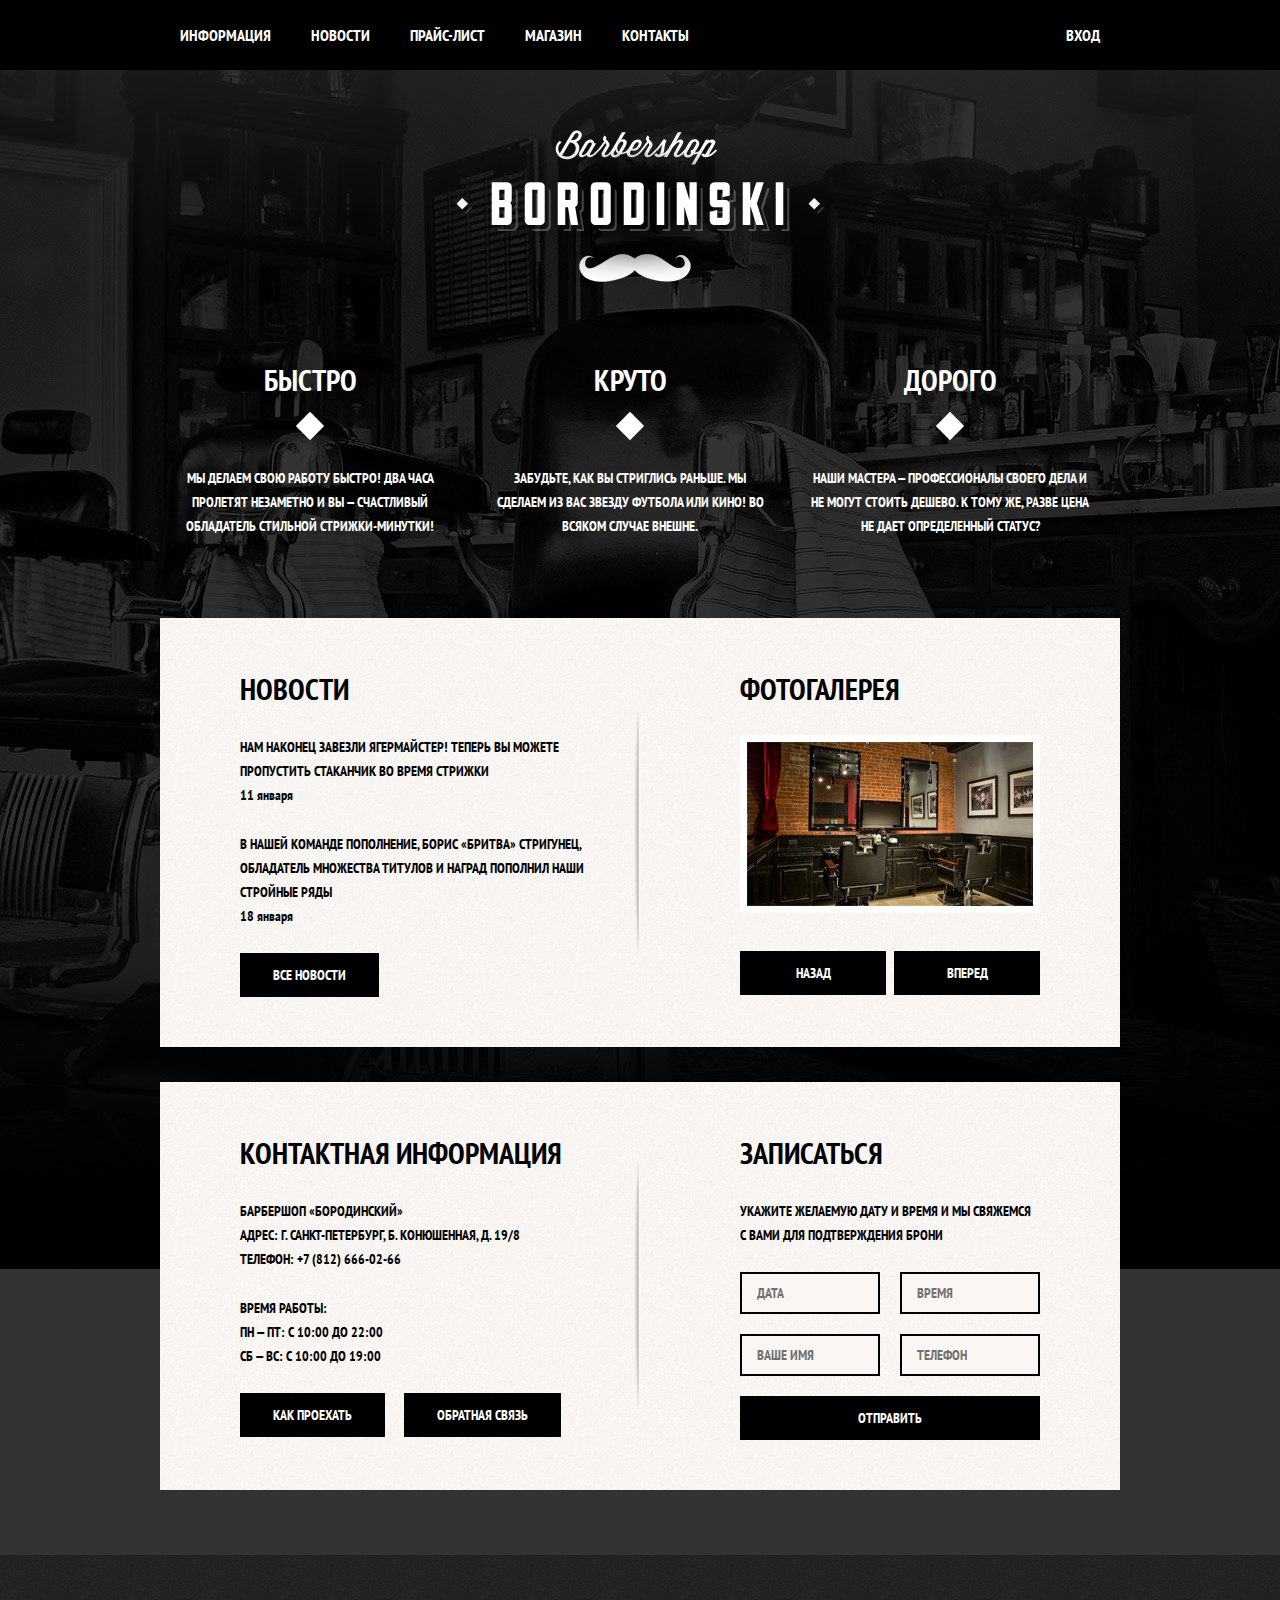
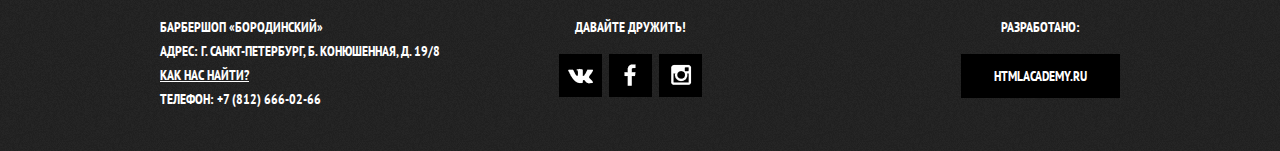
<file: index.html>
<!DOCTYPE html>
<html lang="ru">
  <head>
    <meta charset="utf-8">
    <title>Главная — Барбершоп "Бородинский"</title>
    <link rel="stylesheet" href="https://fonts.googleapis.com/css?family=PT+Sans+Narrow:400,700&amp;subset=latin,cyrillic">
    <link href="css/normalize.css" rel="stylesheet">
    <link href="css/style.css" rel="stylesheet">
  </head>
  <body>
    <header class="main-header">
      <div class="container clearfix">
        <nav class="main-navigation">
          <ul>
            <li><a href="#">Информация</a></li>
            <li><a href="#">Новости</a></li>
            <li><a href="price.html">Прайс-лист</a></li>
            <li><a href="catalog.html">Магазин</a></li>
            <li><a href="#">Контакты</a></li>
          </ul>
        </nav>
        <div class="user-block">
          <a class="login-button" href="#">Вход</a>
        </div>
      </div>
    </header>
    <main class="container">
        <div class="index-logo">
          <img src="img/barbershop-moustache-logo.png" width="368" height="204" alt="Барбершоп "Бородинский"">
        </div>
        <section class="features clearfix">
          <div class="features-item">
            <b class="features-name">Быстро</b>
            <p>Мы делаем свою работу быстро! Два часа пролетят незаметно и вы — счастливый обладатель стильной стрижки-минутки!</p>
          </div>
          <div class="features-item">
            <b class="features-name">Круто</b>
            <p>Забудьте, как вы стриглись раньше. Мы сделаем из вас звезду футбола или кино! Во всяком случае внешне.</p>
          </div>
          <div class="features-item">
            <b class="features-name">Дорого</b>
            <p>Наши мастера — профессионалы своего дела и не могут стоить дешево. К тому же, разве цена не дает определенный статус?</p>
          </div>
        </section>
        <div class="index-content clearfix">
          <div class="index-content-left-column">
            <h2 class="index-content-title">Новости</h2>
            <ul class="news-preview">
              <li>
                <p>Нам наконец завезли Ягермайстер! Теперь вы можете пропустить стаканчик во время стрижки</p>
                <time datetime="2016-01-11">11 января</time>
              </li>
              <li>
                <p>В нашей команде пополнение, Борис «Бритва» Стригунец, обладатель множества титулов и наград пополнил наши стройные ряды</p>
                <time datetime="2016-01-18">18 января</time>
              </li>
            </ul>
            <a class="btn" href="#">Все новости</a>
          </div>
          <div class="index-content-right-column">
            <h2 class="index-content-title">Фотогалерея</h2>
            <div class="gallery">
              <figure class="gallery-content">
                <img src="img/barbershop-gallery-item.jpg" width="286" height="164" alt="">
              </figure>
              <button class="btn gallery-prev" type="button">Назад</button>
              <button class="btn gallery-next" type="button">Вперед</button>
            </div>
          </div>
        </div>
        <div class="index-content clearfix">
          <div class="index-content-left-column">
            <h2 class="index-content-title">Контактная информация</h2>
            <p>
              Барбершоп «Бородинский»<br>
              Адрес: г. Санкт-Петербург, Б. Конюшенная, д. 19/8<br>
              Телефон: +7 (812) 666-02-66
            </p>
            <p>
              Время работы:<br>
              пн — пт: с 10:00 до 22:00<br>
              сб — вс: с 10:00 до 19:00
            </p>
            <a class="btn" href="#">Как проехать</a>
            <a class="btn" href="#">Обратная связь</a>
          </div>
          <div class="index-content-right-column">
            <h2 class="index-content-title">Записаться</h2>
            <p>Укажите желаемую дату и время и мы свяжемся с вами для подтверждения брони</p>
            <form class="appointment-form" action="https://echo.htmlacademy.ru" method="post">
              <input type="text" name="date" placeholder="Дата">
              <input type="text" name="time" placeholder="Время">
              <input type="text" name="name" placeholder="Ваше имя">
              <input type="tel" name="phone" placeholder="Телефон">
              <button class="btn" type="submit">Отправить</button>
            </form>
          </div>
        </div>
    </main>
    <footer class="main-footer footer-index">
      <div class="container clearfix">
        <section class="footer-contacts">
          Барбершоп «Бородинский»<br>
          Адрес: г. Санкт-Петербург, Б. Конюшенная, д. 19/8<br>
          <a href="#">Как нас найти?</a><br>
          Телефон: +7 (812) 666-02-66
        </section>
        <section class="footer-social">
          <p>Давайте дружить!</p>
          <a class="social-btn social-btn-vk" href="#">Вконтакте</a>
          <a class="social-btn social-btn-fb" href="#">Фэйсбук</a>
          <a class="social-btn social-btn-inst" href="#">Инстаграм</a>
        </section>
        <section class="footer-copyright">
          <p>Разработано:</p>
          <a class="btn" href="https://htmlacademy.ru">HTMLAcademy.ru</a>
        </section>
      </div>
    </footer>

  </body>
</html>
</file>
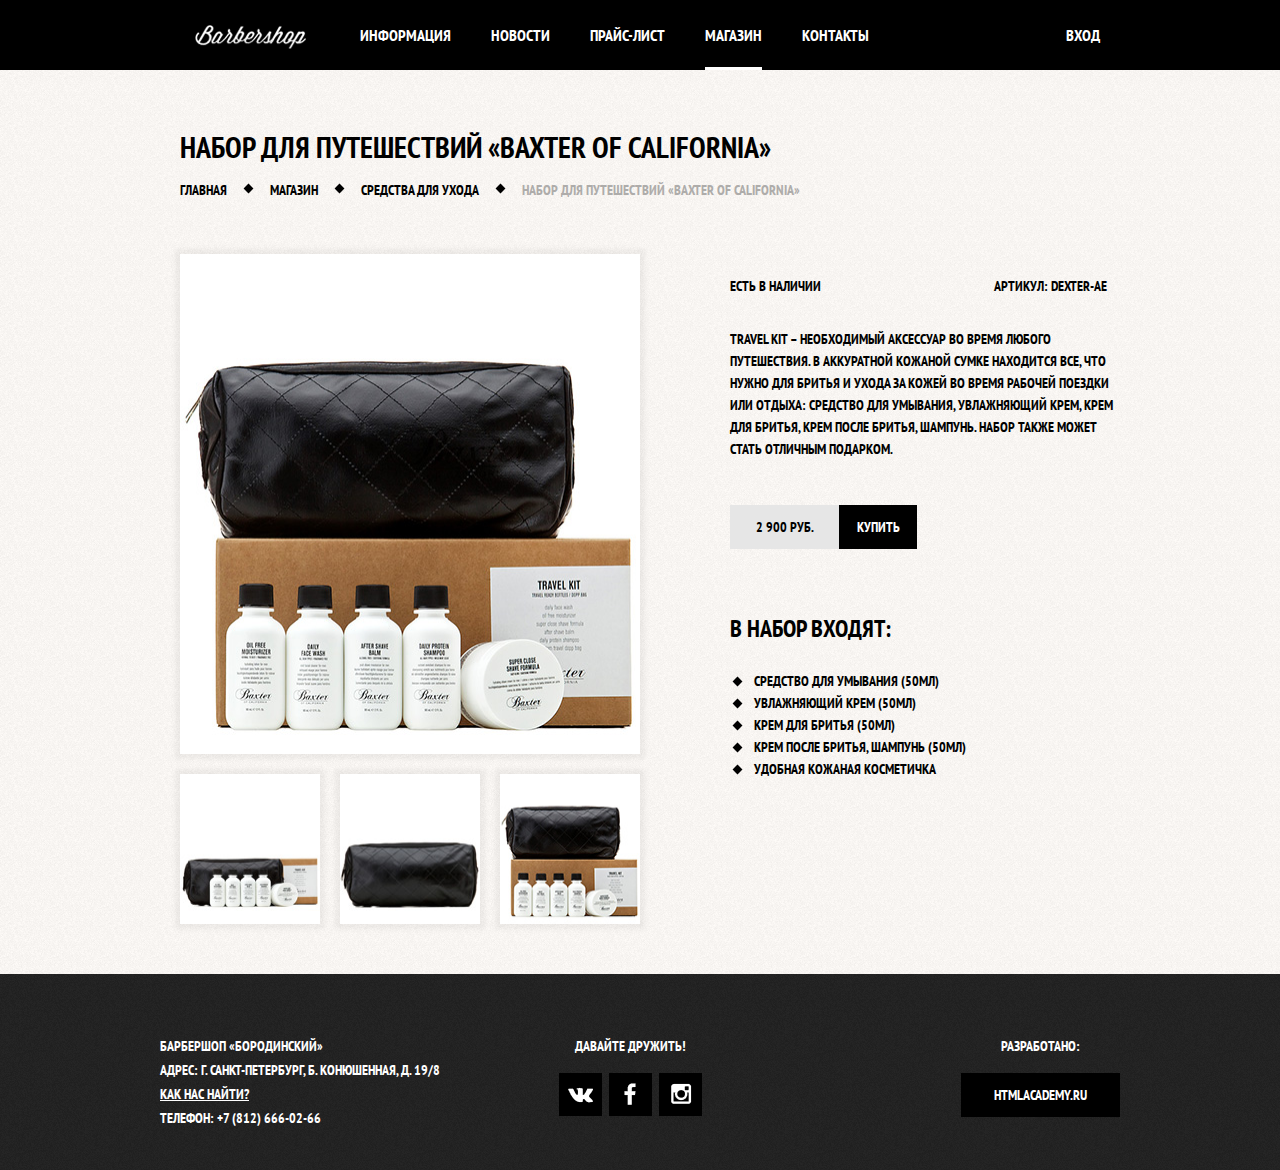
<file: catalog-item.html>
<!DOCTYPE html>
  <html lang="ru">
    <head>
      <meta charset="utf-8">
      <title>Набор для путешествий "Baxter of California" — Барбершоп "Бородинский"</title>
      <link rel="stylesheet" href="https://fonts.googleapis.com/css?family=PT+Sans+Narrow:400,700&amp;subset=latin,cyrillic">
      <link href="css/normalize.css" rel="stylesheet">
      <link href="css/style.css" rel="stylesheet">
    </head>
    <body class="catalog-content">
      <header class="main-header">
        <div class="container clearfix">
          <nav class="main-navigation">
            <a class="navigation-logo" href="index.html"><img src="img/barbershop-logo.png" width="111" height="24" alt="Borodinski"></a>
            <ul>
              <li><a href="#">Информация</a></li>
              <li><a href="#">Новости</a></li>
              <li><a href="price.html">Прайс-лист</a></li>
              <li><a href="catalog.html" class="selected">Магазин</a></li>
              <li><a href="#">Контакты</a></li>
            </ul>
          </nav>
          <div class="user-block">
            <a class="login-button" href="#">Вход</a>
          </div>
        </div>
      </header>
      <main class="container clearfix">
        <section class="title">
          <h1>НАБОР ДЛЯ ПУТЕШЕСТВИЙ &laquo;BAXTER OF CALIFORNIA&raquo;</h1>
          <nav class="breadcrumbs">
            <ul>
              <li><a href="index.html">ГЛАВНАЯ</a></li>
              <li><a href="catalog.html">МАГАЗИН</a></li>
              <li><a href="#">СРЕДСТВА ДЛЯ УХОДА</a></li>
              <li><a class="current">НАБОР ДЛЯ ПУТЕШЕСТВИЙ &laquo;BAXTER OF CALIFORNIA&raquo;</a></li>
            </ul>
          </nav>
        </section>
        <section class="item-images">
          <img src="img/barbershop-baxter-big3.jpg" width="460" height="500" alt="Baxter of California">
          <a href="#"><img src="img/barbershop-baxter-small1.jpg" width="140" height="150" alt="Baxter of California"></a>
          <a href="#"><img src="img/barbershop-baxter-small2.jpg" width="140" height="150" alt="Baxter of California"></a>
          <a href="#"><img src="img/barbershop-baxter-small3.jpg" width="140" height="150" alt="Baxter of California"></a>
        </section>
        <section class="item-details">
          <div class="item-available">
            <span>ЕСТЬ В НАЛИЧИИ</span>
            <span>АРТИКУЛ: DEXTER-AE</span>
          </div>
          <div class="item-description">
            <p>TRAVEL KIT &ndash; НЕОБХОДИМЫЙ АКСЕССУАР ВО ВРЕМЯ ЛЮБОГО
            ПУТЕШЕСТВИЯ. В АККУРАТНОЙ КОЖАНОЙ СУМКЕ НАХОДИТСЯ ВСЕ, ЧТО
            НУЖНО ДЛЯ БРИТЬЯ И УХОДА ЗА КОЖЕЙ ВО ВРЕМЯ РАБОЧЕЙ ПОЕЗДКИ
            ИЛИ ОТДЫХА: СРЕДСТВО ДЛЯ УМЫВАНИЯ, УВЛАЖНЯЮЩИЙ КРЕМ, КРЕМ
            ДЛЯ БРИТЬЯ, КРЕМ ПОСЛЕ БРИТЬЯ, ШАМПУНЬ. НАБОР ТАКЖЕ МОЖЕТ
            СТАТЬ ОТЛИЧНЫМ ПОДАРКОМ.</p>
          </div>
          <div class="price-buy">
            <span>2 900 РУБ.</span>
            <a class="btn" href="#">КУПИТЬ</a>
          </div>
          <div class="item-contents">
            <h2>В НАБОР ВХОДЯТ:</h2>
            <ul>
              <li>СРЕДСТВО ДЛЯ УМЫВАНИЯ (50МЛ)</li>
              <li>УВЛАЖНЯЮЩИЙ КРЕМ (50МЛ)</li>
              <li>КРЕМ ДЛЯ БРИТЬЯ (50МЛ)</li>
              <li>КРЕМ ПОСЛЕ БРИТЬЯ, ШАМПУНЬ (50МЛ)</li>
              <li>УДОБНАЯ КОЖАНАЯ КОСМЕТИЧКА</li>
            </ul>
          </div>
        </section>
      </main>
      <footer class="main-footer">
        <div class="container clearfix">
          <section class="footer-contacts">
            Барбершоп «Бородинский»<br>
            Адрес: г. Санкт-Петербург, Б. Конюшенная, д. 19/8<br>
            <a href="#">Как нас найти?</a><br>
            Телефон: +7 (812) 666-02-66
          </section>
          <section class="footer-social">
            <p>Давайте дружить!</p>
            <a class="social-btn social-btn-vk" href="#">Вконтакте</a>
            <a class="social-btn social-btn-fb" href="#">Фэйсбук</a>
            <a class="social-btn social-btn-inst" href="#">Инстаграм</a>
          </section>
          <section class="footer-copyright">
            <p>Разработано:</p>
            <a class="btn" href="https://htmlacademy.ru">HTMLAcademy.ru</a>
          </section>
        </div>
      </footer>
  </body>
</html>
</file>
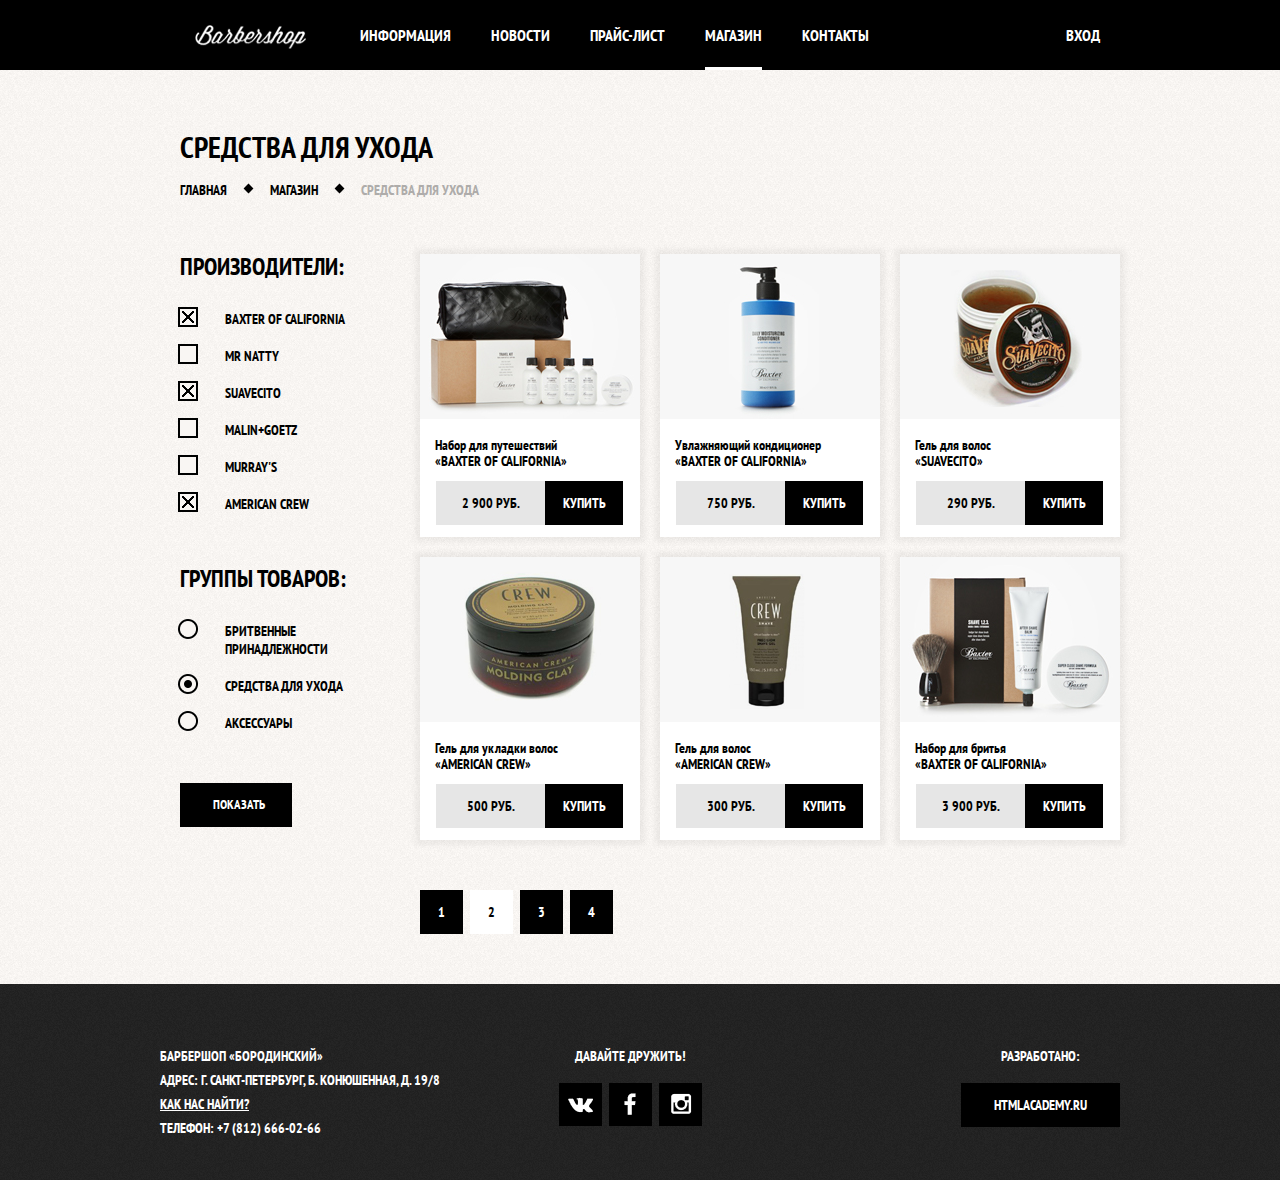
<file: catalog.html>
<!DOCTYPE html>
  <html lang="ru">
    <head>
      <meta charset="utf-8">
      <title>Каталог — Барбершоп "Бородинский"</title>
      <link rel="stylesheet" href="https://fonts.googleapis.com/css?family=PT+Sans+Narrow:400,700&amp;subset=latin,cyrillic">
      <link href="css/normalize.css" rel="stylesheet">
      <link href="css/style.css" rel="stylesheet">
    </head>
    <body class="catalog-content">
      <header class="main-header">
        <div class="container clearfix">
          <nav class="main-navigation">
            <a class="navigation-logo" href="index.html"><img src="img/logo-inner.png" width="111" height="24" alt="Borodinski"></a>
            <ul>
              <li><a href="#">Информация</a></li>
              <li><a href="#">Новости</a></li>
              <li><a href="price.html">Прайс-лист</a></li>
              <li><a href="#" class="selected">Магазин</a></li>
              <li><a href="#">Контакты</a></li>
            </ul>
          </nav>
          <div class="user-block">
            <a class="login-button" href="#">Вход</a>
          </div>
        </div>
      </header>
      <main class="container clearfix">
        <section class="title">
          <h1>СРЕДСТВА ДЛЯ УХОДА</h1>
          <nav class="breadcrumbs">
            <ul>
              <li><a href="index.html">ГЛАВНАЯ</a></li>
              <li><a href="catalog.html">МАГАЗИН</a></li>
              <li><a class="current">СРЕДСТВА ДЛЯ УХОДА</a></li>
            </ul>
          </nav>
        </section>
        <aside class="manufacturers">
          <form action="#" method="get">
            <div class="manufacturers-brands">
              <h2>ПРОИЗВОДИТЕЛИ:</h2>
              <input id="checkbox1" type="checkbox" value="BAXTER OF CALIFORNIA" checked>
              <label for="checkbox1">BAXTER OF CALIFORNIA</label>
              <input id="checkbox2" type="checkbox" value="MR NATTY">
              <label for="checkbox2">MR NATTY</label>
              <input id="checkbox3" type="checkbox" value="SUAVECITO" checked>
              <label for="checkbox3">SUAVECITO</label>
              <input id="checkbox4" type="checkbox" value="MALIN+GOETZ">
              <label for="checkbox4">MALIN+GOETZ</label>
              <input id="checkbox5" type="checkbox" value="MURRAY'S">
              <label for="checkbox5">MURRAY'S</label>
              <input id="checkbox6" type="checkbox" value="AMERICAN CREW" checked>
              <label for="checkbox6">AMERICAN CREW</label>
            </div>
            <div class="manufacturers-groups">
              <h2>ГРУППЫ ТОВАРОВ:</h2>
              <input id="radio1" name="goods-groups" type="radio" value="БРИТВЕННЫЕ ПРИНАДЛЕЖНОСТИ">
              <label for="radio1">БРИТВЕННЫЕ ПРИНАДЛЕЖНОСТИ</label>
              <input id="radio2" name="goods-groups" type="radio" value="СРЕДСТВА ДЛЯ УХОДА" checked>
              <label for="radio2">СРЕДСТВА ДЛЯ УХОДА</label>
              <input id="radio3" name="goods-groups" type="radio" value="АКСЕССУАРЫ">
              <label for="radio3">АКСЕССУАРЫ</label>
            </div>
            <input class="btn" type="submit" value="ПОКАЗАТЬ" name="show-results">
          </form>
        </aside>
        <section class="catalog-items">
          <article class="catalog-item">
            <a href="catalog-item.html"><img src="img/barbershop-catalog-item1.jpg" width="220" height="165" alt="Baxter of California"></a>
            <h1>Набор для путешествий<br>
            &laquo;BAXTER OF CALIFORNIA&raquo;</h1>
            <div class="price-buy">
              <span>2 900 РУБ.</span>
              <a class="btn" href="#">КУПИТЬ</a>
            </div>
          </article>
          <article class="catalog-item">
            <a href="#"><img src="img/barbershop-catalog-item2.jpg" width="220" height="165" alt="Baxter of California"></a>
            <h1>Увлажняющий кондиционер<br>
            &laquo;BAXTER OF CALIFORNIA&raquo;</h1>
            <div class="price-buy">
              <span>750 РУБ.</span>
              <a class="btn" href="#">КУПИТЬ</a>
            </div>
          </article>
          <article class="catalog-item">
            <a href="#"><img src="img/barbershop-catalog-item3.jpg" width="220" height="165" alt="Suavecito"></a>
            <h1>Гель для волос<br>
            &laquo;SUAVECITO&raquo;</h1>
            <div class="price-buy">
              <span>290 РУБ.</span>
              <a class="btn" href="#">КУПИТЬ</a>
            </div>
          </article>
          <article class="catalog-item">
            <a href="#"><img src="img/barbershop-catalog-item4.jpg" width="220" height="165" alt="American Crew"></a>
            <h1>Гель для укладки волос<br>
            &laquo;AMERICAN CREW&raquo;</h1>
            <div class="price-buy">
              <span>500 РУБ.</span>
              <a class="btn" href="#">КУПИТЬ</a>
            </div>
          </article>
          <article class="catalog-item">
            <a href="#"><img src="img/barbershop-catalog-item5.jpg" width="220" height="165" alt="American Crew"></a>
            <h1>Гель для волос<br>
            &laquo;AMERICAN CREW&raquo;</h1>
            <div class="price-buy">
              <span>300 РУБ.</span>
              <a class="btn" href="#">КУПИТЬ</a>
            </div>
          </article>
          <article class="catalog-item">
            <a href="#"><img src="img/barbershop-catalog-item6.jpg" width="220" height="165" alt="Baxter of California"></a>
            <h1>Набор для бритья<br>
            &laquo;BAXTER OF CALIFORNIA&raquo;</h1>
            <div class="price-buy">
              <span>3 900 РУБ.</span>
              <a class="btn" href="#">КУПИТЬ</a>
            </div>
          </article>
          <div class="catalog-contents">
            <ul>
              <li><a class="btn" href="#">1</a></li>
              <li><a class="btn current-page" href="#">2</a></li>
              <li><a class="btn" href="#">3</a></li>
              <li><a class="btn" href="#">4</a></li>
            </ul>
          </div>
        </section>
      </main>
      <footer class="main-footer">
        <div class="container clearfix">
          <section class="footer-contacts">
            Барбершоп «Бородинский»<br>
            Адрес: г. Санкт-Петербург, Б. Конюшенная, д. 19/8<br>
            <a href="#">Как нас найти?</a><br>
            Телефон: +7 (812) 666-02-66
          </section>
          <section class="footer-social">
            <p>Давайте дружить!</p>
            <a class="social-btn social-btn-vk" href="#">Вконтакте</a>
            <a class="social-btn social-btn-fb" href="#">Фэйсбук</a>
            <a class="social-btn social-btn-inst" href="#">Инстаграм</a>
          </section>
          <section class="footer-copyright">
            <p>Разработано:</p>
            <a class="btn" href="https://htmlacademy.ru">HTMLAcademy.ru</a>
          </section>
        </div>
      </footer>
    </body>
  </html>
</file>
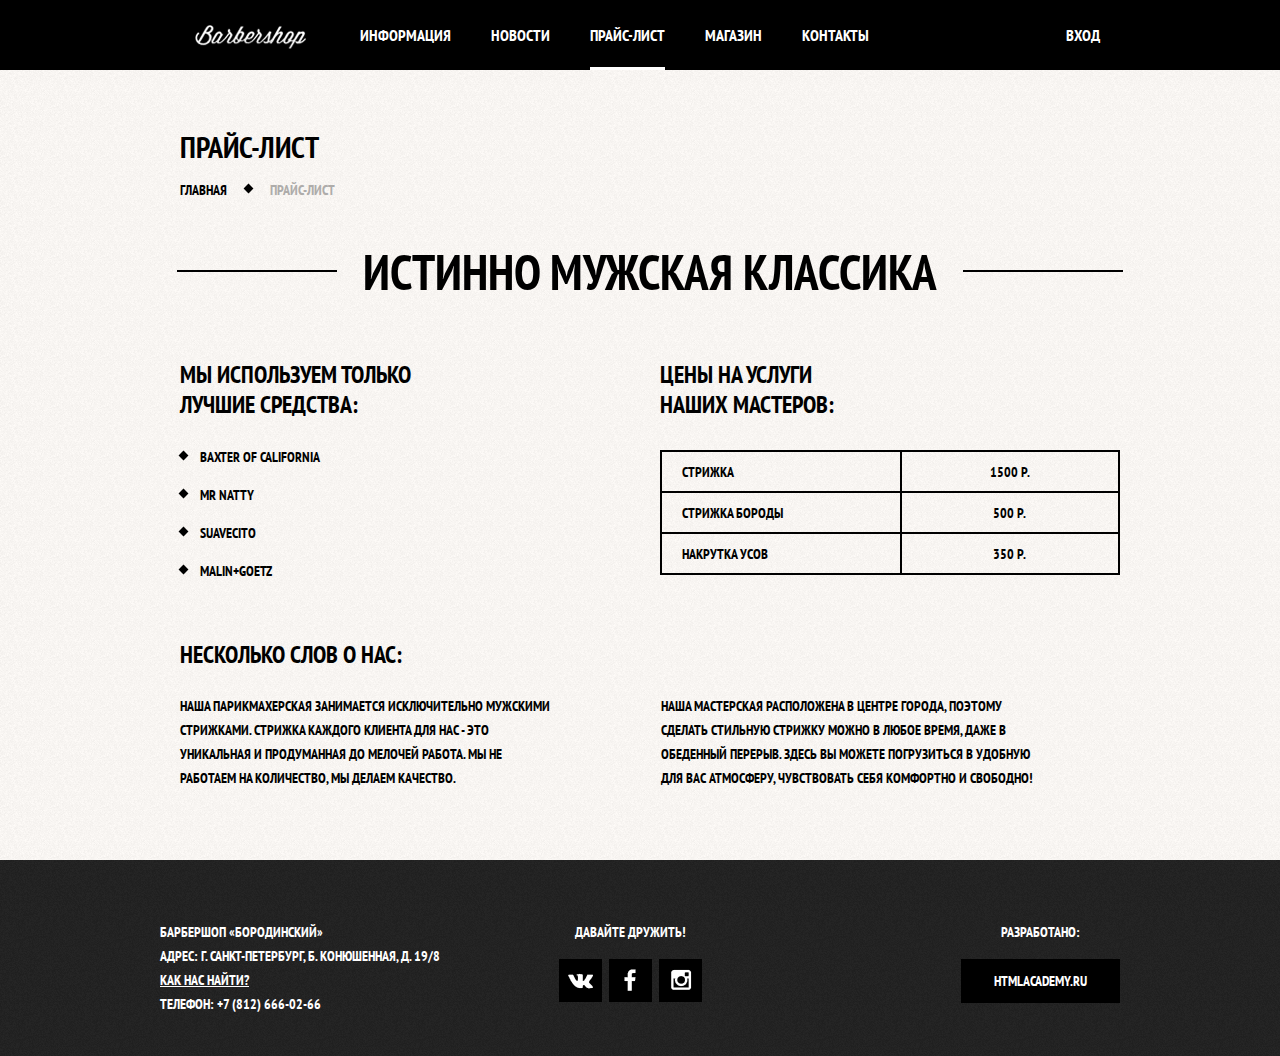
<file: price.html>
<!DOCTYPE html>
  <html lang="ru">
    <head>
      <meta charset="utf-8">
      <title>Прайс-лист — Барбершоп "Бородинский"</title>
      <link rel="stylesheet" href="https://fonts.googleapis.com/css?family=PT+Sans+Narrow:400,700&amp;subset=latin,cyrillic">
      <link href="css/normalize.css" rel="stylesheet">
      <link href="css/style.css" rel="stylesheet">
    </head>
    <body class="catalog-content">
      <header class="main-header">
        <div class="container clearfix">
          <nav class="main-navigation">
            <a class="navigation-logo" href="index.html"><img src="img/barbershop-logo.png" width="111" height="24" alt="Borodinski"></a>
            <ul>
              <li><a href="#">Информация</a></li>
              <li><a href="#">Новости</a></li>
              <li><a href="#" class="selected">Прайс-лист</a></li>
              <li><a href="catalog.html">Магазин</a></li>
              <li><a href="#">Контакты</a></li>
            </ul>
          </nav>
          <div class="user-block">
            <a class="login-button" href="#">Вход</a>
          </div>
        </div>
      </header>
      <main class="container clearfix">
        <section class="title">
          <h1>Прайс-лист</h1>
          <nav class="breadcrumbs">
            <ul>
              <li><a href="index.html">ГЛАВНАЯ</a></li>
              <li><a class="current">Прайс-лист</a></li>
            </ul>
          </nav>
        </section>
        <section class="price-content">
          <h2 class="tagline">Истинно мужская классика</h2>
          <div class="products-we-use">
            <h2>Мы используем только лучшие средства:</h2>
            <ul class="products-list">
              <li>Baxter of California</li>
              <li>Mr Natty</li>
              <li>Suavecito</li>
              <li>Malin+Goetz</li>
            </ul>
          </div>
          <div class="barbers-and-prices">
            <h2>Цены на услуги наших мастеров:</h2>
            <table>
              <tr>
                <td>Стрижка</td>
                <td>1500 р.</td>
              </tr>
              <tr>
                <td>Стрижка бороды</td>
                <td>500 р.</td>
              </tr>
              <tr>
                <td>Накрутка усов</td>
                <td>350 р.</td>
              </tr>
            </table>
          </div>
          <div class="about-us">
            <h2>Несколько слов о нас:</h2>
            <p>Наша парикмахерская занимается исключительно мужскими стрижками.
              Стрижка каждого клиента для нас - это уникальная и продуманная до мелочей работа.
            Мы не работаем на количество, мы делаем качество.</p>
            <p>Наша мастерская расположена в центре города, поэтому сделать стильную стрижку можно в любое время, даже в обеденный перерыв.
            Здесь вы можете погрузиться в удобную для вас атмосферу, чувствовать себя комфортно и свободно!</p>
          </div>
        </section>
      </main>
      <footer class="main-footer">
        <div class="container clearfix">
          <section class="footer-contacts">
            Барбершоп «Бородинский»<br>
            Адрес: г. Санкт-Петербург, Б. Конюшенная, д. 19/8<br>
            <a href="#">Как нас найти?</a><br>
            Телефон: +7 (812) 666-02-66
          </section>
          <section class="footer-social">
            <p>Давайте дружить!</p>
            <a class="social-btn social-btn-vk" href="#">Вконтакте</a>
            <a class="social-btn social-btn-fb" href="#">Фэйсбук</a>
            <a class="social-btn social-btn-inst" href="#">Инстаграм</a>
          </section>
          <section class="footer-copyright">
            <p>Разработано:</p>
            <a class="btn" href="https://htmlacademy.ru">HTMLAcademy.ru</a>
          </section>
        </div>
      </footer>
  </body>
</html>
</file>
<file: css/style.css>
body {
  font-size: 14px;
  line-height: 24px;
  color: #ffffff;
  font-weight: 700;
  font-family: "PT Sans Narrow", "Arial", sans-serif;
  min-width: 960px;
  text-transform: uppercase;
  background: #000000 url("../img/barbershop-index-background.jpg") no-repeat center top;
}
h1 {
  font-size: 30px;
  line-height: 42px;
  color: 000000;
  font-weight: 700;
  font-family: "PT Sans Narrow", "Arial", sans-serif;
  margin: 0;
}
h2 {
  font-size: 24px;
  line-height: 30px;
  color: 000000;
  font-weight: 700;
  font-family: "PT Sans Narrow", "Arial", sans-serif;
}

.main-header {
  margin-bottom: 60px;
  color: #ffffff;
  background-color: #000000;
}
.clearfix::after {
  content: "";
  display: table;
  clear: both;
}
.container {
  width: 960px;
  padding: 0 10px;
  margin: 0 auto;
}
.main-navigation {
  width: 780px;
  float: left;
}
.main-navigation ul {
  margin: 0;
  padding: 0;
  list-style: none;
  font-size: 0;
}
.main-navigation li {
  display: inline-block;
  vertical-align: top;
  font-size: 16px;
  line-height: 20px;
}
.main-navigation a {
  color: #ffffff;
  text-decoration: none;
  display: block;
  padding: 25px 20px;
}
.main-navigation .selected {
  position: relative;
}
.main-navigation .selected:after {
  position: absolute;
  content: "";
  display: block;
  height: 3px;
  background-color: #ffffff;
  bottom: 0;
  left: 20px;
  right: 20px;
}
.main-navigation .selected:hover {
  background: none;
}
.navigation-logo {
  width: 140px;
  text-align: center;
  float: left;
  margin-right: 0;
  height: 20px;
}
.main-navigation a:hover {
  background-color: #242424;
}
.user-block {
  max-width: 140px;
  float: right;
}
.login-button {
  font-size: 16px;
  line-height: 20px;
  color: #ffffff;
  text-decoration: none;
  display: inline-block;
  vertical-align: top;
  padding: 25px 20px;
  padding-left: 50px;
  position: relative;
}
.login-button:before {
  content: "";
  height: 16px;
  width: 18px;
  background: transparent url("../img/barbershop-login-icon.png") no-repeat;
  position: absolute;
  top: 28px;
  left: 20px;
}
.login-button:hover::before {
  background-position: 0 -16px;
}
.login-button:hover {
  background-color: #242424;
}
.index-logo {
  width: 368px;
  height: 204px;
  margin: 0 auto;
  margin-bottom: 25px;
}
.index-logo img {
  width: 368px;
  height: 204px;
}
.features {
  margin-bottom: 80px;
}
.features-item {
  float: left;
  width: 300px;
  margin-right: 20px;
  text-align: center;
}
.features-item:last-child {
  margin-right: 0;
}
.features-name {
  display: block;
  font-size: 30px;
  line-height: 42px;
  margin-bottom: 30px;
  padding-bottom: 35px;
  position: relative;
}
.features-name::after {
  content: "";
  display: block;
  width: 20px;
  height: 20px;
  background-color: #ffffff;
  position: absolute;
  bottom: 0;
  left: 50%;
  margin-left: -10px;
  transform: rotate(45deg);
}
.features-item p {
  margin: 10px;
  margin-bottom: 0;
}
.index-content-left-column {
  float: left;
  width: 380px;
}
.index-content-right-column {
  float: right;
  width: 300px;
}
.index-content {
  padding: 50px 80px;
  margin-bottom: 35px;
  color: #000000;
  background: url("../img/barbershop-content-divider.png") no-repeat center,
      #f8f5f2 url("../img/barbershop-content-texture.png");
}
.index-content-title {
  font-size: 30px;
  line-height: 42px;
  margin: 0;
  margin-bottom: 25px;
}
.index-content p {
  margin: 0;
  margin-bottom: 25px;
}
.news-preview {
  margin: 0;
  padding: 0;
  padding-right: 35px;
  list-style: none;
}
.news-preview li {
  margin-bottom: 25px;
}
.news-preview p {
  margin-bottom: 0;
}
.news-preview time {
  text-transform: none;
}
.btn {
  color: #ffffff;
  background-color: #000000;
  border: none;
  cursor: pointer;
  font-weight: 700;
  font-size: 14px;
  line-height: 24px;
  font-family: "PT Sans Narrow", "Arial", sans-serif;
  text-transform: uppercase;
  text-decoration: none;
  display: inline-block;
  padding: 10px 33px;
  margin-right: 16px;
  vertical-align: top;
  text-align: center;
}
.btn:hover,
.btn:active {
  background-color: #663d15;
}
.btn.disabled,
.btn:disabled {
  cursor: default;
  opacity: 0,5;
}
.btn.disabled:hover,
.btn:disabled:hover {
  background-color: #000000;
}
.gallery {
  position: relative;
  height: 260px;
}
.gallery-content {
  height: 164px;
  margin: 0;
  background-color: #cccccc;
  border: 7px solid #ffffff;
}
.gallery-content img {
  width: 286px;
  height: 164px;
}
.gallery .btn {
  position: absolute;
  bottom: 0;
  width: 146px;
  margin: 0;
}
.gallery-prev {
  left: 0;
}
.gallery-next {
  right: 0;
}
.appointment-form input {
  float: left;
  background-color: #f9f6f3;
  border: 2px solid #000000;
  font-size: 14px;
  line-height: 24px;
  font-family: "PT Sans Narrow", "Arial", sans-serif;
  color: #000000;
  text-transform: uppercase;
  width: 106px;
  padding: 7px 15px;
  margin-right: 20px;
  margin-bottom: 20px;
}
.appointment-form input:nth-child(2n) {
  margin-right: 0;
}
.appointment-form input:focus {
  border: 2px solid #663d15;
}
.appointment-form .btn {
  clear: both;
  width: 100%;
}
.catalog-content {
  color: #000000;
  background: #f8f5f2 url("../img/barbershop-content-texture.png");
}
.title {
  margin-left: 20px;
  margin-bottom: 30px;
}
.title h1 {
  margin-top: 15px;
  margin-bottom: 15px;
  line-height: 33px;
}
.breadcrumbs ul {
  list-style: none;
  padding-left: 0;
}
.breadcrumbs li {
  display: inline-block;
  margin-right: 40px;
  position: relative;
}
.breadcrumbs a {
  display: block;
  text-decoration: none;
  color: #000000;
}
.breadcrumbs .current {
  color: #aeacaa;

}
.breadcrumbs li::after {
  content: "";
  display: block;
  width: 7px;
  height: 7px;
  background-color: #000000;
  position: absolute;
  bottom: 50%;
  margin-bottom: -2px;
  right: -25px;
  transform: rotate(45deg);
}
.breadcrumbs li:last-child::after {
  display: none;
}
.manufacturers {
  float: left;
  width: 180px;
  min-height: 570px;
  margin-left: 20px;
}
.manufacturers h2 {
  margin-bottom: 28px;
}
.manufacturers-brands input,
.manufacturers-groups input {
  display: none;
}
.manufacturers label {
  display: block;
  margin-left: 45px;
  padding-bottom: 19px;
  line-height: 18px;
  position: relative;
}
.manufacturers-brands label::before {
  content: "";
  display: block;
  width: 20px;
  height: 20px;
  position: absolute;
  left: -47px;
  top: -3px;
  background: url("../img/barbershop-checkbox.png") no-repeat;
}
.manufacturers-brands input[type=checkbox]:checked+label::before {
  background-position: 0 -20px;
}
.manufacturers-groups label::before {
  content: "";
  display: block;
  width: 20px;
  height: 20px;
  position: absolute;
  left: -47px;
  top: -3px;
  background: url("../img/barbershop-radio-icon.png") no-repeat;
}
.manufacturers-groups input[type=radio]:checked+label::before {
  background-position: 0 -20px;
}
.manufacturers-brands,
.manufacturers-groups {
  margin-bottom: 32px;
}
.manufacturers .btn {
  font-size: 13px;
  width: 112px;
}
.catalog-items {
  float: right;
  width: 700px;
  min-height: 570px;
  font-size: 0;
  margin-left: 60px;
  padding-top: 22px;
}
.catalog-item {
  display: inline-block;
  vertical-align: top;
  font-size: 14px;
  margin-right: 20px;
  margin-bottom: 20px;
  width: 220px;
  background: #ffffff;
  box-shadow: 0 0 5px 5px rgba(0, 0, 0, 0.05);
}
.catalog-item:nth-child(3n){
  margin-right: 0;
}
.catalog-item h1 {
  font-size: 14px;
  line-height: 16px;
  text-transform: none;
  margin-left: 15px;
  margin-top: 11px;
}
.price-buy {
  display: block;
  margin: 12px 16px;
  font-size: 0;
  vertical-align: top;
}
.price-buy .btn {
  padding: 10px 0;
  margin: 0;
  width: 78px;
  font-size: 14px;
  text-align: center;
}
.price-buy span {
  display: inline-block;
  background-color: #e6e6e6;
  padding: 10px 0;
  margin: 0;
  width: 109px;
  font-size: 14px;
  text-align: center;
}
.catalog-contents {
  font-size: 0;
  display: block;
  margin-top: 30px;
  margin-bottom: 50px;
}
.catalog-contents ul {
  padding-left: 0;
}
.catalog-contents li {
  list-style: none;
  display: inline-block;
}
.catalog-contents .btn {
  font-size: 14px;
  padding: 10px 0;
  width: 43px;
  text-align: center;
  margin-right: 7px;
}
.catalog-contents .current-page {
  background-color: #ffffff;
  color: #000000;
}
.item-details {
  padding-top: 42px;
}
.item-images {
  float: left;
  width: 486px;
  font-size: 0;
  padding: 0;
  line-height: 0;
  margin-left: 20px;
  padding-top: 22px;
  margin-bottom: 30px;
}
.item-images img:first-child {
  margin-bottom: 20px;
}
.item-images img {
  display: inline-block;
  vertical-align: top;
  margin-right: 20px;
  box-shadow: 0 0 5px 5px rgba(0, 0, 0, 0.05);
}
.item-images a:last-child {
  margin-right: 0;
}
.item-details,
.item-contents {
  float: right;
  width: 390px;
}
.item-available {
  margin-bottom: 30px;
}
.item-available span {
  display: inline-block;
}
.item-available span:first-child {
  margin-right: 170px;
}
.item-description {
  line-height: 22px;
  margin-bottom: 45px;
}
.item-details .price-buy {
  margin-left: 0;
  margin-bottom: 45px;
}
.item-contents h2 {
  margin-bottom: 26px;
}
.item-contents ul {
  list-style: none;
  padding-left: 24px;
}
.item-contents li {
  line-height: 22px;
  position: relative;
}
.item-contents li::before {
  content: "";
  display: block;
  width: 7px;
  height: 7px;
  background-color: #000000;
  position: absolute;
  bottom: 7px;
  left: -20px;
  transform: rotate(45deg);
}
.price-content {
  margin-left: 20px;
}
.tagline {
  display: block;
  margin: 55px auto;
  font-size: 49px;
  width: 580px;
  text-align: center;
  position: relative;
}
.tagline::before {
  content: "";
  display: block;
  width: 160px;
  height: 5px;
  border-bottom: 2px solid #000000;
  position: absolute;
  left: -183px;
  bottom: 15px;
}
.tagline::after {
  content: "";
  display: block;
  width: 160px;
  height: 5px;
  border-bottom: 2px solid #000000;
  position: absolute;
  right: -183px;
  bottom: 15px;
}
.products-we-use {
  float: left;
  margin-bottom: 32px;
}
.barbers-and-prices {
  float: right;
  width: 460px;
}
.about-us {
  clear: both;
  min-height: 220px;
}
.products-we-use h2 {
  display: block;
  width: 240px;
  margin: 18px 0;
}
.products-list {
  margin: 25px 0;
  padding-left: 20px;
}
.products-list li {
  margin-bottom: 14px;
  position: relative;
  list-style: none;
}
.products-list li::before {
  content: "";
  display: block;
  width: 7px;
  height: 7px;
  background-color: #000000;
  position: absolute;
  bottom: 10px;
  left: -20px;
  transform: rotate(45deg);
}
.barbers-and-prices h2 {
  display: block;
  width: 220px;
  margin: 18px 0 30px 0;
}
.barbers-and-prices table {
  border-spacing: 0;
  border-collapse: collapse;
}
.barbers-and-prices td {
  border: 2px solid #000000;
  width: 230px;
}
.barbers-and-prices tr td:first-child{
  padding-left: 20px;
  padding-top: 8px;
  padding-bottom: 7px;
}
.barbers-and-prices tr td:nth-child(2) {
  text-align: center;
}
.about-us h2 {
  margin-bottom: 10px;
}
.about-us p:nth-child(2){
  float: left;
  width: 375px;
}
.about-us p:last-child {
  float: right;
  width: 375px;
  margin-right: 84px;
}
.main-footer {
  /*margin-top: 65px;*/
  padding-top: 60px;
  padding-bottom: 40px;
  color: #ffffff;
  background: #252525 url("../img/barbershop-footer-texture.png");
}
.footer-index {
  margin-top: 65px;
}
.footer-contacts {
  float: left;
  width: 320px;
  min-height: 90px;
  margin-right: 60px;
}
.footer-contacts a {
  color: #ffffff;
}
.footer-contacts a:hover {
  text-decoration: none;
}
.footer-social {
  float: left;
  width: 180px;
  text-align: center;
}
.footer-social p {
  margin: 0;
  margin-bottom: 15px;
}
.social-btn {
  display: inline-block;
  width: 43px;
  height: 43px;
  margin: 0 2px;
  background: #000000 url("../img/barbershop-social-icons.png") no-repeat center;
  font-size: 0;
  vertical-align: top;
  text-decoration: none;
  transition:
    background-position 0.5s;
}
.social-btn-vk {
  background-position: 0 0;
}
.social-btn-vk:hover {
  background-position: 0 -44px;
}
.social-btn-fb {
  background-position: -44px 0;
}
.social-btn-fb:hover {
  background-position: -44px -44px;
}
.social-btn-inst {
  background-position: -86px 0;
}
.social-btn-inst:hover {
  background-position: -86px -44px;
}
.footer-copyright {
  float: right;
  max-width: 180px;
}
.footer-copyright p {
  margin: 0;
  margin-bottom: 15px;
  text-align: center;
}
.footer-copyright .btn {
  margin: 0;
}
.footer-copyright .btn:hover {
  background-color: #ffffff;
  color: #000000;
}
</file>
